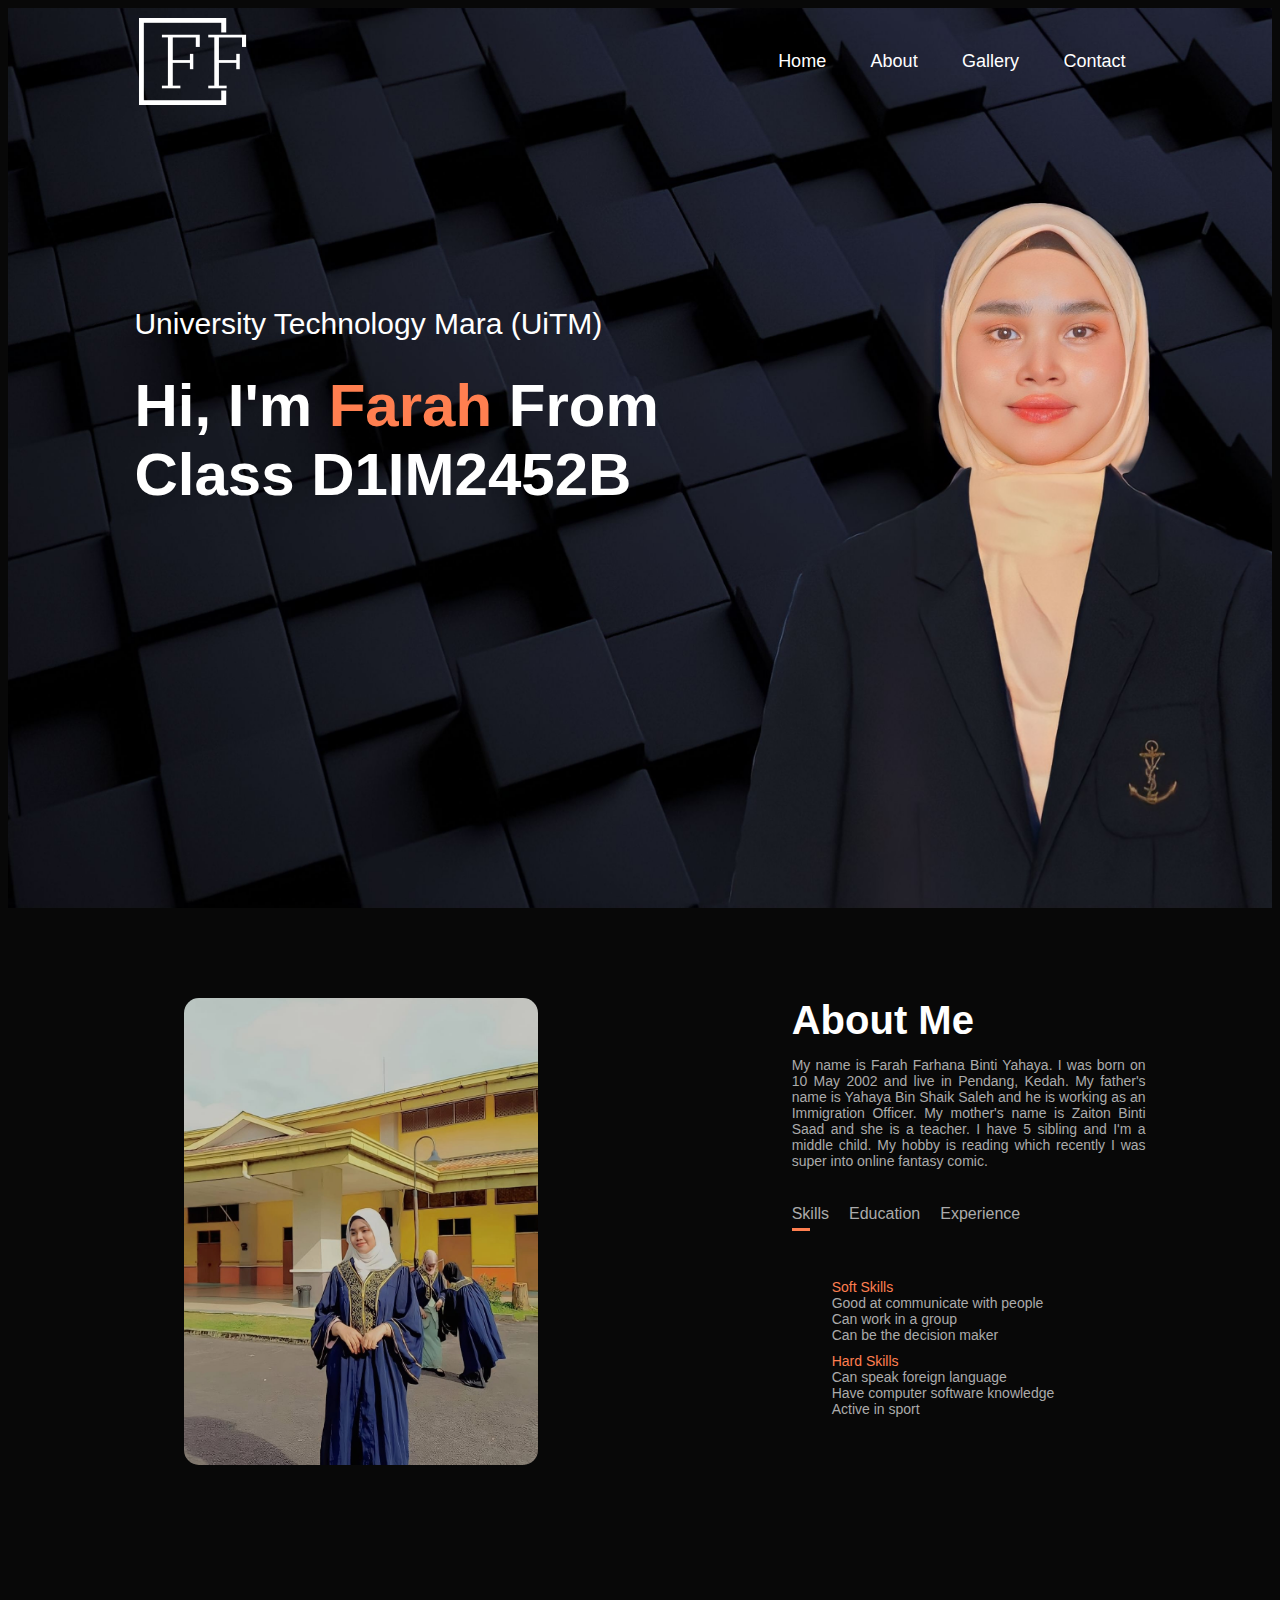
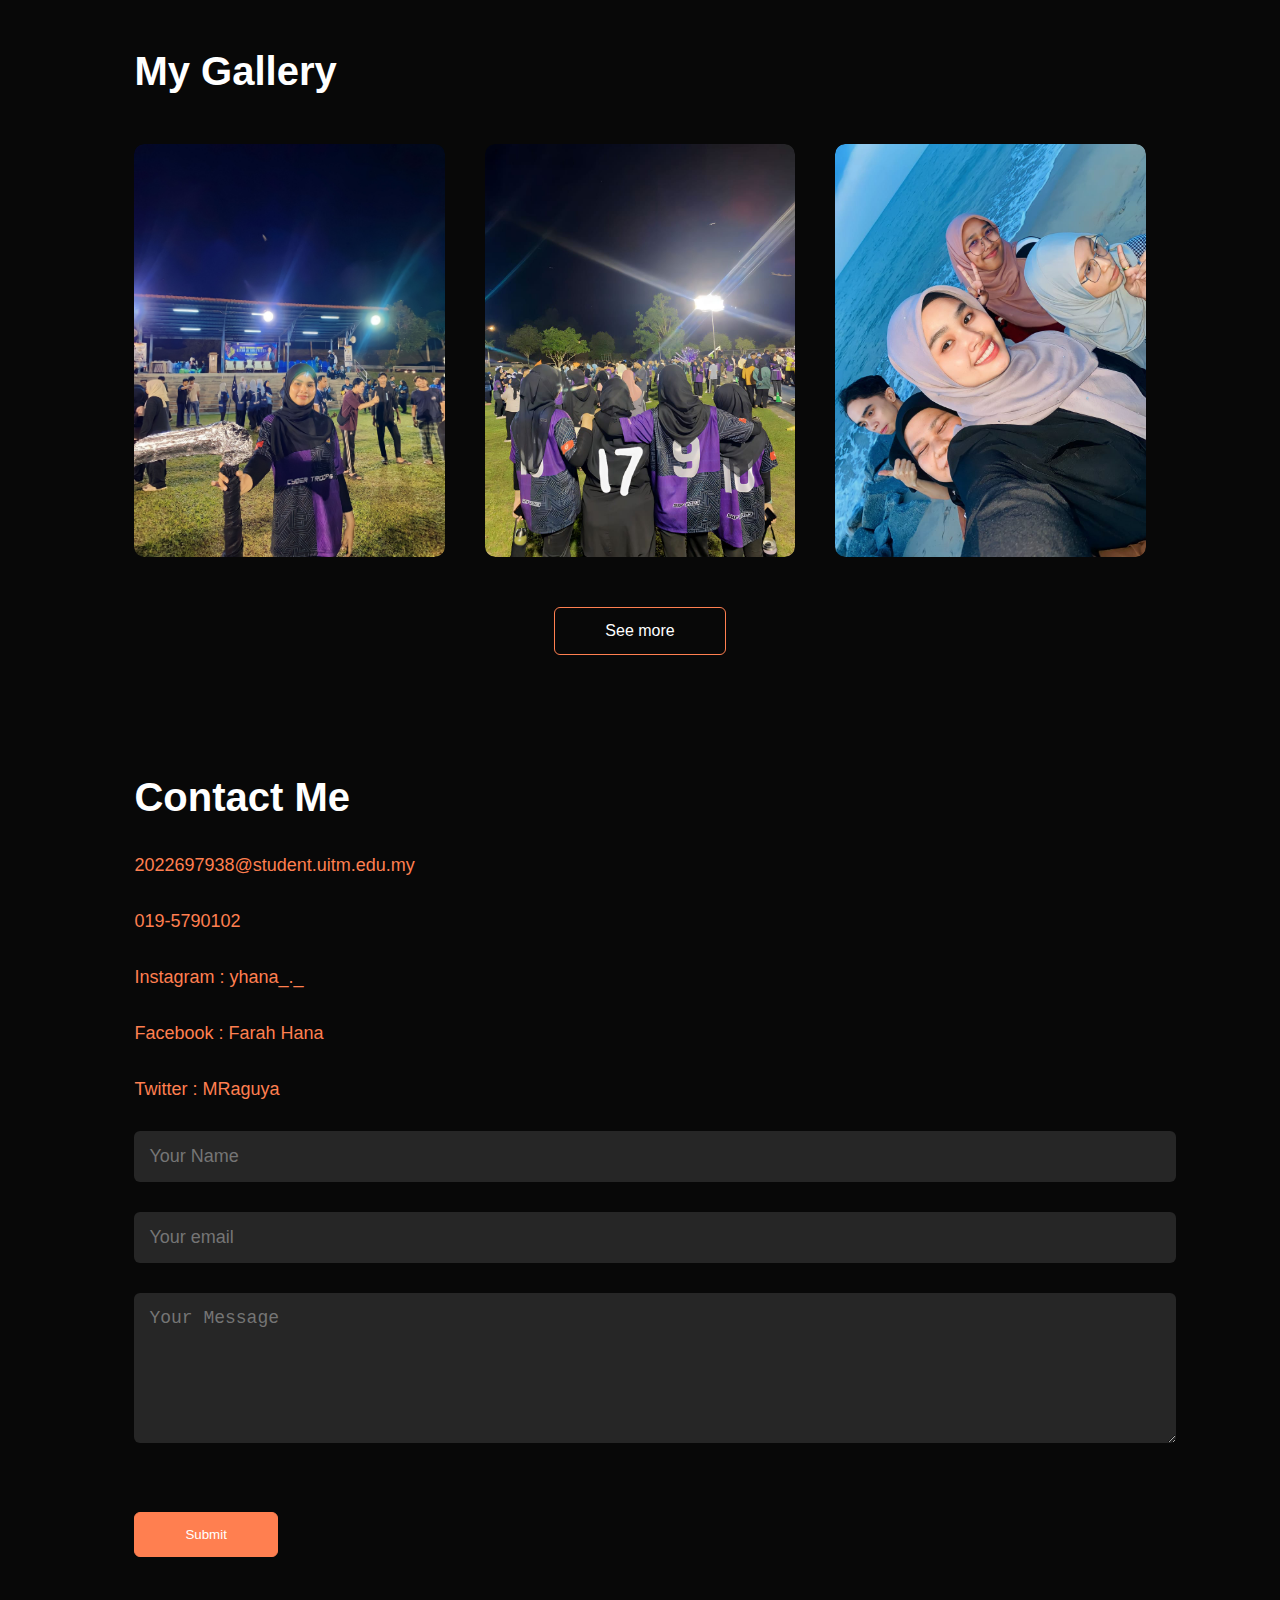
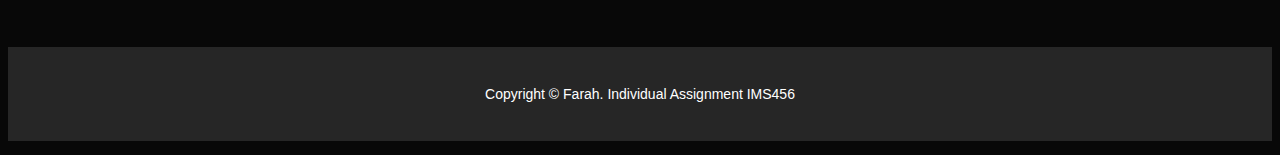
<file: index.html>
<!DOCTYPE html>
<html lang="en">
<head>
    <meta charset="UTF-8">
    <meta http-equiv="X-UA-Compatible" content="IE=edge">
    <meta name="viewport" content="width=device-width, initial-scale=1.0">
    <title>Individual Assignment IMS456</title>
    <link rel="stylesheet" href="style.css">
</head>
<body>
<div id="header">
    <div class="container">
        <nav>
            <img src="image/logo 2.webp" class="logo">
            <ul id="sidemenu">
                <li><a href="#header">Home</a></li>
                <li><a href="#about">About</a></li>
                <li><a href="#portfolio">Gallery</a></li>
                <li><a href="#contact">Contact</a></li>
            </ul>
        </nav>
        <div class="header-text">
            <p>University Technology Mara (UiTM)</p>
            <h1>Hi, I'm <span>Farah</span> From</span><br>Class D1IM2452B</h1>
        </div>
    </div> 
</div>

<div id="about">
    <div class="container">
        <div class="row">
            <div class="about-col-1">
                <img src="image/9.jpg">
            </div>
            <div class="about-col-2">
                <h1 class="sub-title">About Me</h1>
                <p>My name is Farah Farhana Binti Yahaya. I was born on 10 May 2002 and live in Pendang, Kedah. My father's name is Yahaya Bin Shaik Saleh and he is working as an Immigration Officer. My mother's name is Zaiton Binti Saad and she is a teacher. I have 5 sibling and I'm a middle child. My hobby is reading which recently I was super into online fantasy comic. </p>

                <div class="tab-titles">
                    <p class="tab-links active-link" onclick="opentab('skills')">Skills</p>
                    <p class="tab-links" onclick="opentab('education')">Education</p>
                    <p class="tab-links" onclick="opentab('experience')">Experience</p>
                </div>
                <div class="tab-contents active-tab" id="skills">
                    <ul>
                        <li><span>Soft Skills</span><br>Good at communicate with people<br>Can work in a group<br>Can be the decision maker</li>
                        <li><span>Hard Skills</span><br>Can speak foreign language<br>Have computer software knowledge<br>Active in sport</li>
                    </ul>
                </div>
                <div class="tab-contents" id="education">
                    <ul>
                        <li><span>Sekolah Menengah Kebangsaan Tanah Merah</span><br>2018-2019<br>4A 2B</li>
                        <li><span>Kolej Matrikulasi Kedah</span><br>2020-2022<br>3.17</li>
                        <li><span>UiTM Machang, Kelantan</span><br>2022-Current<br>-</li>
                    </ul>
                </div>
                <div class="tab-contents" id="experience">
                    <ul>
                        <li><span>2016-2018</span><br>Store Keeper at SMK Tunku Temenggung</li>
                        <li><span>2022</span><br>Store Keeper at SK Tengku Intan Syafinaz</li>
                        <li><span>2020,2022-2023</span><br>Netball Coach at SK Tengku Intan Syafinaz</li>
                    </ul>
                </div>
            </div>
        </div>
    </div>
</div>

<div id="portfolio">
    <div class="container">
        <h1 class="sub-title">My Gallery</h1>
        <div class="picture-list">
            <div class="picture">
                <img src="image/4.jpg">
                <div class="layer">
                    <h3>SAF 2023</h3>
                    <p>Solo picture at Closing of SAF 2023 which happen on 13 June 2023 at Sport complex in UiTM Machang</p>
                </div>
            </div>
            <div class="picture">
                <img src="image/7.jpg">
                <div class="layer">
                    <h3>SAF 2023</h3>
                    <p>Group picture at Closing of SAF 2023</p>
                </div>
            </div>
            <div class="picture">
                <img src="image/8.jpg">
                <div class="layer">
                    <h3>Trip</h3>
                    <p>Trip with my friends to Pantai Cahaya Bulan In Kelantan</p>
                </div>
            </div>
        </div>
        <a href="gallery.html" class="btn">See more</a>
    </div>
</div>

<div id="contact">
    <div class="container">
        <div class="row">
            <div class="contact-left">
                <h1 class="sub-title">Contact Me</h1>
                <p><a>2022697938@student.uitm.edu.my</a></p>
                <p><a href="https://wa.link/20fizs">019-5790102</a></p>
                <p><a href="https://instagram.com/yhana_._?igshid=MzNlNGNkZWQ4Mg==">Instagram : yhana_._</a></p>
                <p><a href="https://www.facebook.com/farah.hana.1213986?mibextid=ZbWKwL">Facebook : Farah Hana</a></p>
                <p><a href="https://twitter.com/MRaguya?t=m64qMHaDhpXUsZKrg7yfYA&s=09">Twitter : MRaguya</a></p>
            </div>
            <div class="contact-right">
                <form name="submit-to-google-sheet">
                    <input type="text" name="Name" placeholder="Your Name" required>
                    <input type="email" name="email" placeholder="Your email" required>
                    <textarea name="Message" rows="6" placeholder= "Your Message" required></textarea>
                    <button type="submit" class="btn btn2">Submit</button>
                </form>
                <span id="msg"></span>
            </div>
        </div>
    </div>
    <div class="copyright">
        <p>Copyright © Farah. Individual Assignment IMS456</p>
    </div>
</div>

<script>

    var tablinks = document.getElementsByClassName("tab-links");
    var tabcontents = document.getElementsByClassName("tab-contents");
    function opentab(tabname){
        for(tablink of tablinks){
            tablink.classList.remove("active-link");
        }
        for(tabcontent of tabcontents){
            tabcontent.classList.remove("active-tab");
        }
        event.currentTarget.classList.add("active-link")
        document.getElementById(tabname).classList.add("active-tab")
    }

</script>


<script>
    const scriptURL = '<https://script.google.com/macros/s/AKfycbxqdRB4n97GI6ttDEFGLZ61iiZDcVfd59ZPL3z2wnqYOU_lF1b6McN4gg2bwcBrosML2Q/exec>'
    const form = document.forms['submit-to-google-sheet']
    const msg = document.getElementById('msg')
  
    form.addEventListener('submit', e => {
      e.preventDefault()
      fetch(scriptURL, { method: 'POST', body: new FormData(form)})
        .then(response => {
            msg.innerHTML= "Message sent successfully"
            setTimeout(function(){
                msg.innerHTML=""
            },5000)
            form.reset()
        })
        .catch(error => console.error('Error!', error.message))
    })
  </script>

</body>
</html>
</file>
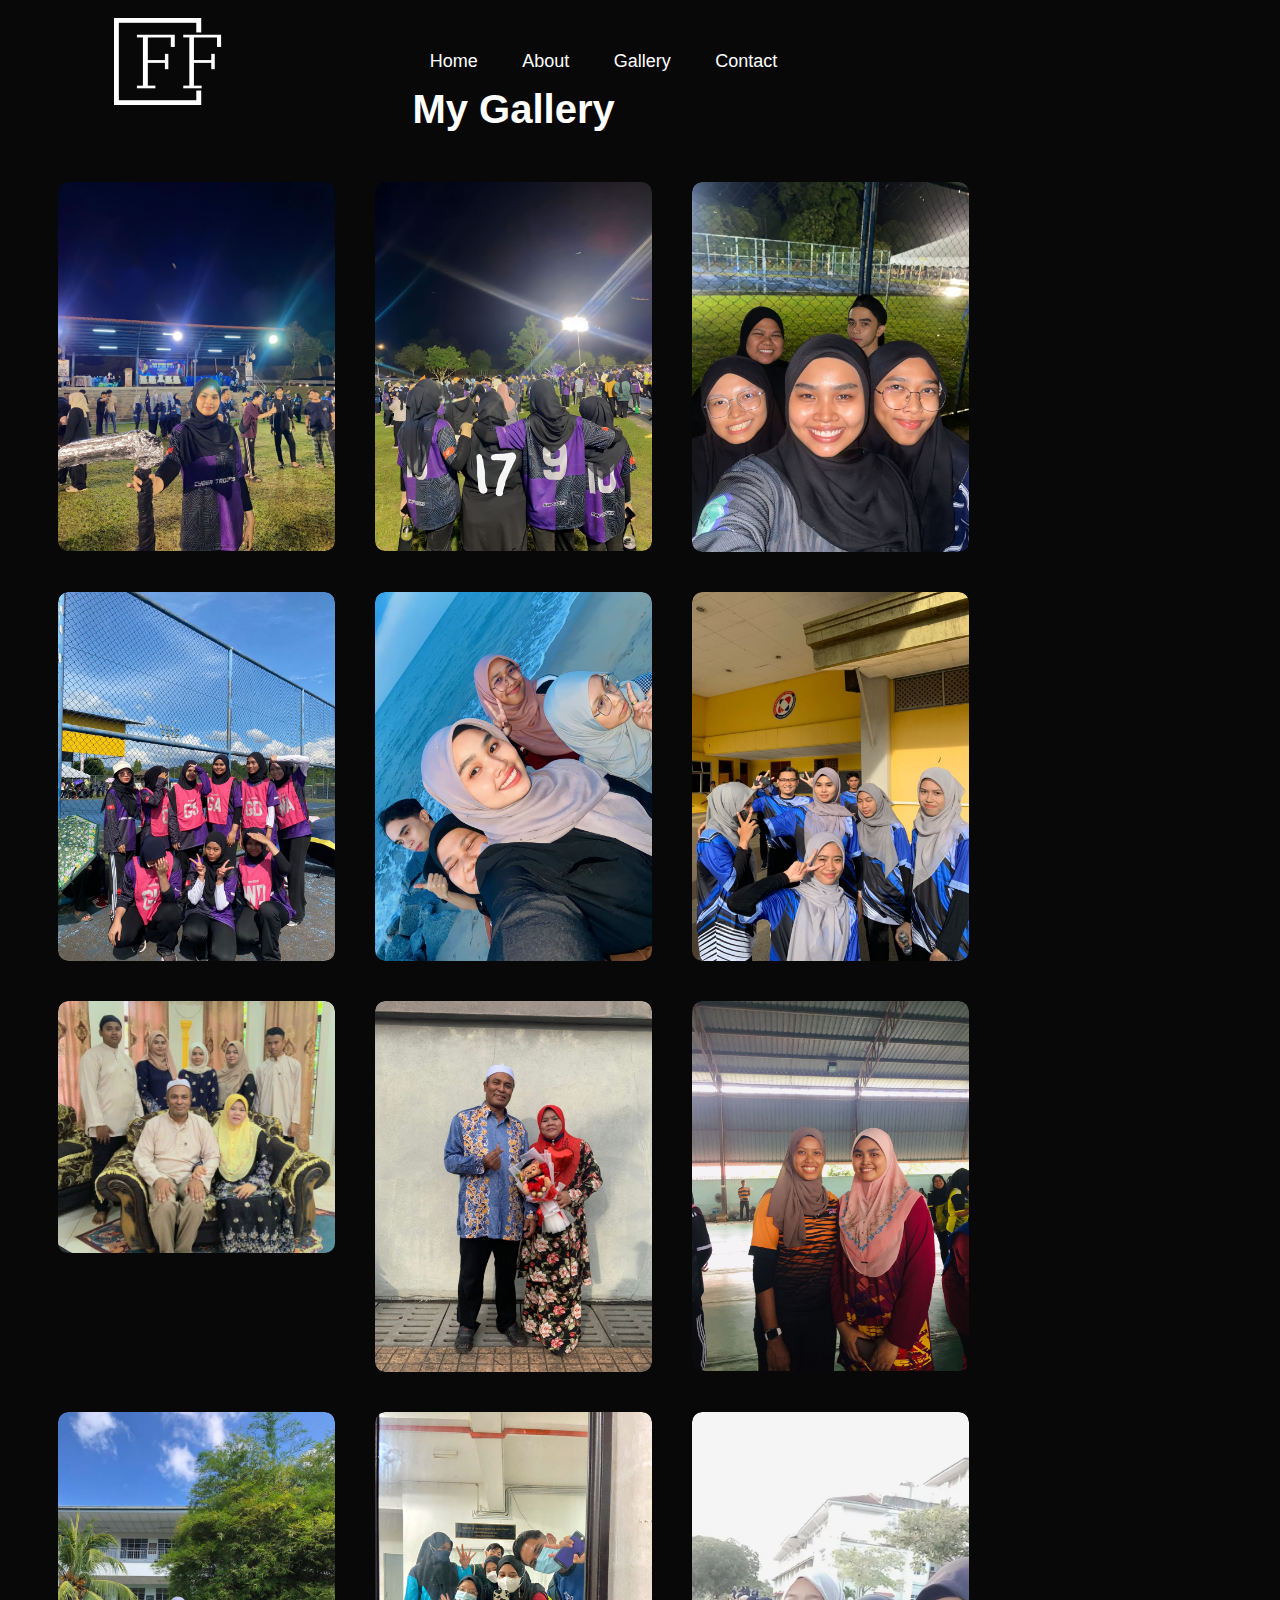
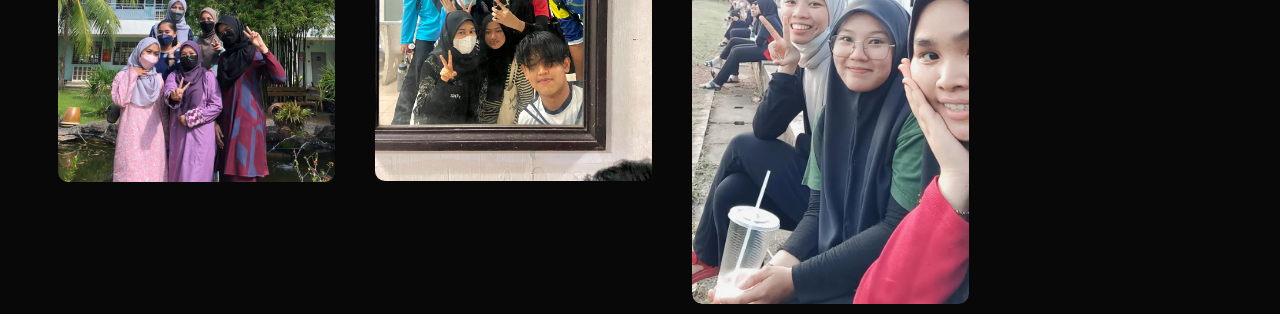
<file: gallery.html>
<!DOCTYPE html>
<html lang="en">
    <head>
        <meta charset="UTF-8">
        <meta http-equiv="X-UA-Compatible" content="IE=edge">
        <meta name="viewport" content="width=device-width, initial-scale=1.0">
        <title>My Gallery</title>
        <link rel="stylesheet" href="style.css">
    </head>
<body>

<div class="mine">
    <div class="container">
        <nav>
            <img src="image/logo 2.webp" class="logo">
            <ul>
                <li><a href="index.html">Home</a></li>
                <li><a href="index.html">About</a></li>
                <li><a href="gallery.html">Gallery</a></li>
                <li><a href="index.html">Contact</a></li>
                <i class="fas fas-times"></i>
            </ul>
            <i class="gg-menu"></i>
        </nav>
        <div class="header-text">
            
        </div>
    </div> 
    <div class="container2">
     <h1 class="sub-title">My Gallery</h1>
        <div class="picture-list">
            <div class="picture">
                <img src="image/4.jpg">
                <div class="layer">
                    <h3>SAF 2023</h3>
                    <p>Solo picture at Closing of SAF 2023 which happen on 13 June 2023 at Sport complex in UiTM Machang</p>
                </div>
            </div>
            <div class="picture">
                <img src="image/7.jpg">
                <div class="layer">
                    <h3>SAF 2023</h3>
                    <p>Group picture at Closing of SAF 2023</p>
                </div>
            </div>
            <div class="picture">
                <img src="image/5.jpg">
                <div class="layer">
                    <h3>SAF 2023</h3>
                    <p>Group picture during SAF 2023</p>
                </div>
            </div>
            <div class="picture">
                <img src="image/11.jpg">
                <div class="layer">
                    <h3>SAF 2023</h3>
                    <p>Group picture after netball competition</p>
                </div>
            </div>
            <div class="picture">
                <img src="image/8.jpg">
                <div class="layer">
                    <h3>Trip</h3>
                    <p>Trip with my friends to Pantai Cahaya Bulan In Kelantan</p>
                </div>
            </div>
            <div class="picture">
                <img src="image/15.jpg">
                <div class="layer">
                    <h3>Aerobic</h3>
                    <p>Group picture after recording video for aerobic competition</p>
                </div>
            </div>
            <div class="picture">
                <img src="image/12.jpg">
                <div class="layer">
                    <h3>Raya 2023</h3>
                    <p>Family picture during Eid 2023</p>
                </div>
            </div>
            <div class="picture">
                <img src="image/18.jpg">
                <div class="layer">
                    <h3>Parent</h3>
                    <p>My parent picture during my sister's graduation</p>
                </div>
            </div>
            <div class="picture">
                <img src="image/13.jpg">
                <div class="layer">
                    <h3>Netball Tournament</h3>
                    <p>Picture with National Netball Player during open tournament</p>
                </div>
            </div>
            <div class="picture">
                <img src="image/14.jpg">
                <div class="layer">
                    <h3>Matriculation Moments</h3>
                    <p>Group picture with my friends after exam</p>
                </div>
            </div>
            <div class="picture">
                <img src="image/16.jpg">
                <div class="layer">
                    <h3>Matriculation Moments</h3>
                    <p>Group picture with my classmates after class</p>
                </div>
            </div>
            <div class="picture">
                <img src="image/17.jpg">
                <div class="layer">
                    <h3>Matriculation Moments</h3>
                    <p>With my friend strolling around matric</p>
                </div>
            </div>
        </div>
    </div>
   
</div>
</file>
<file: style.css>
h1
{
    margin: 0;
    padding: 0;
    font-family: 'Poppins', sans-serif;
    box-sizing: border-box;
}
html{
    scroll-behavior: smooth;
}
body{
    background-color: #080808;
    color: #fff ;
}
#header{
    width: 100%;
    height: 100vh;
    background-image: url(image/1.jpg);
    background-size: cover;
    background-position: center;
    font-family: 'Poppins', sans-serif;
}
.container{
    padding: 10px 10%;
}

nav{
    display: flex;
    align-items: center;
    justify-content: space-between;
    flex-wrap: wrap;
}
.logo{
    width: 140px;
}

nav ul li{
    display: inline-block;
    list-style: none;
    margin: 10px 20px;
}

nav ul li a{
    color: #fff;
    text-decoration: none;
    font-size: 18px;
    position: relative;
}

nav ul li a::after{
    content: '';
    width: 0;
    height: 3px;
    background: coral;
    position: absolute;
    left: 0;
    bottom: -6px;
    transition: 0.5s;
}

nav ul li a:hover::after{
    width: 100%;
}
.header-text{
    margin-top: 20%;
    font-size: 30px;
}

.header-text h1{
    font-size: 60px;
    margin-top: 20px;
}
.header-text h1 span{
    color: coral;
}

#about{
    padding: 80px 0;
    color: #ababab;
    font-family: 'Poppins', sans-serif;
}
.row{
    display: flex;
    justify-content: space-between;
    flex-wrap: wrap;
}

.about-col-1{
    flex-basis: 35%;
}
.about-col-1 img{
    width: 100%;
    border-radius: 15px;
}
.about-col-2{
    flex-basis: 60%;
    text-align: justify;
}

.sub-title{
    font-size: 60px;
    font-weight: 600;
    color: #fff;
}
.tab-titles{
    display: flex;
    margin: 20px 0 40px;
}
.tab-links{
    margin-right: 50px;
    font-size: 18px;
    font-weight: 500;
    cursor: pointer;
    position: relative;
}
.tab-links::after{
    content: '';
    width: 0;
    height: 3px;
    background: coral;
    position: absolute;
    left: 0;
    bottom: -8px;
    transition: 0.5s;
}

.tab-links.active-link::after{
    width: 50%;
}

.tab-contents ul li{
    list-style: none;
    margin: 10px 0;
}
.tab-contents ul li span{
    color: coral;
    font-size: 14px;
}
.tab-contents{
    display: none;
}
.tab-contents.active-tab{
    display: block;
}

#portfolio{
    padding: 50px 0;
    font-family: 'Poppins', sans-serif;
}
.picture-list{
    display: grid;
    grid-template-columns: repeat(auto-fit, minmax(250px, 1fr));
    grid-gap: 40px;
    margin-top: 50px;
}
.picture{
    border-radius: 10px;
    position: relative;
    overflow: hidden;
}
.picture img{
    width: 100%;
    border-radius: 10px;
    display: block;
    transition: transform 0.5s;
}
.layer{
    width: 100%;
    height: 0;
    background: linear-gradient(rgba(0,0,0,0.6), coral);
    border-radius: 10px;
    position: absolute;
    left: 0;
    bottom: 0;
    overflow: hidden;
    display: flex;
    align-items: center;
    justify-content: center;
    flex-direction: column;
    padding: 10 40px;
    text-align: center;
    font-size: 14px;
    transition: height 0.5s;
}
.layer h3{
    font-weight: 500;
    margin-top: 20px;
}
.layer a{
    margin-top: 20px;
    color: coral;
    text-decoration: none;
    font-size: 18px;
    line-height: 60px;
    background-color: #fff;
    width: 60px;
    height: 60px;
    border-radius: 50%;
    text-align: center;
}
.picture:hover img{
    transform: scale(1.1);
}
.picture:hover .layer{
    height: 100%;
}
.btn{
    display: block;
    margin: 50px auto;
    width: fit-content;
    border: 1px solid coral;
    padding: 14px 50px;
    border-radius: 6px;
    text-decoration: none;
    color: #fff;
    transition: background 0.5s;
}
.btn:hover{
    background: coral;
}

.contact-left{
    flex-basis: 35%;
    font-family: 'Poppins', sans-serif;
}
.contact-right{
    flex-basis: 60%;
}
.contact-left p{
   margin-top: 35px;
}
.contact-left a{
    color: coral;
    text-decoration: none;
    font-size: 18px;
}
.contact-left p i{
    color: coral;
    margin-right: 15px;
    font-size: 15px;
}
.social-icons{
    margin-top: 30px;
}
.social-icons a{
    text-decoration: none;
    font-size: 30px;
    margin-right: 15px;
    color: #ababab;
    display: inline-block;
    transition: transform 0.5s;
}
.social-icons a :hover{
    color: coral;
    transform: translateY(-5px);
}
.btn.btn2{
    display: inline-block;
    background: coral;
}
.contact-right form{
    width: 100%;   
}
form input, form textarea{
    width: 100%;
    border: 0;
    outline: none;
    background: #262626;
    padding: 15px;
    margin: 15px 0;
    color: #fff;
    font-size: 18px;
    border-radius: 6px;
}
form.btn2{
    padding: 14px 60px;
    font-size: 18px;
    margin-top: 20px;
    cursor: pointer;
}
.copyright{
    width: 100%;
    text-align: center;
    padding: 25px 0;
    background: #262626;
    font-weight: 300;
    margin-top: 30px;
    font-family: 'Poppins', sans-serif;
}



@media only screen and (max-width: 600px){
    #header{
        background-image: url(image/10.jpg);
    }
    .header-text{
        margin-top: 100%;
        font-size: 16px;
    }
    .header-text h1{
        font-size: 30px;
    }
    .logo{
        margin-top: 35px;
        margin-left: -10px;
        width: 50px;
    }
   
    nav ul{
        position: absolute;
        top: 30px;
        right: 250px;
        width: 100px;
        height: 0;
        display: flex;
        flex-direction: row;
        padding-top: 4em;
        margin: 0;
        font-size: 0px;
    }
    nav ul li{
        margin: 25px;
    }
    
    }
    .sub-title{
        font-size: 40px;
    }
    .about-col-1, .about-col-2{
        flex-basis: 35%;
        margin-left: 50px;
    }
    .about-col-1{
        margin-bottom: 30px;
    }
    .about-col-2{
        font-size: 14px;
    }
    .tab-links{
        font-size: 16px;
        margin-right: 20px;
    }
    .contact-left, .contact-right{
        flex-basis: 100%;
    }
    .copyright{
        font-size: 14px;
    }
    }

#msg {
    color: #61b752;
    margin-top: -40px;
    display: block;
}

.mine {
    width: 80%;
    height: 50px;
    float: left;
    margin: 0;
    padding: 0;
    font-family: 'Poppins', sans-serif;
}
.container2{
    padding: 10px 50px;
    margin-top: -200px;
    color: #ababab;
    font-family: 'Poppins', sans-serif;
    font-size: 50px;
    text-align: center;
}
</file>
